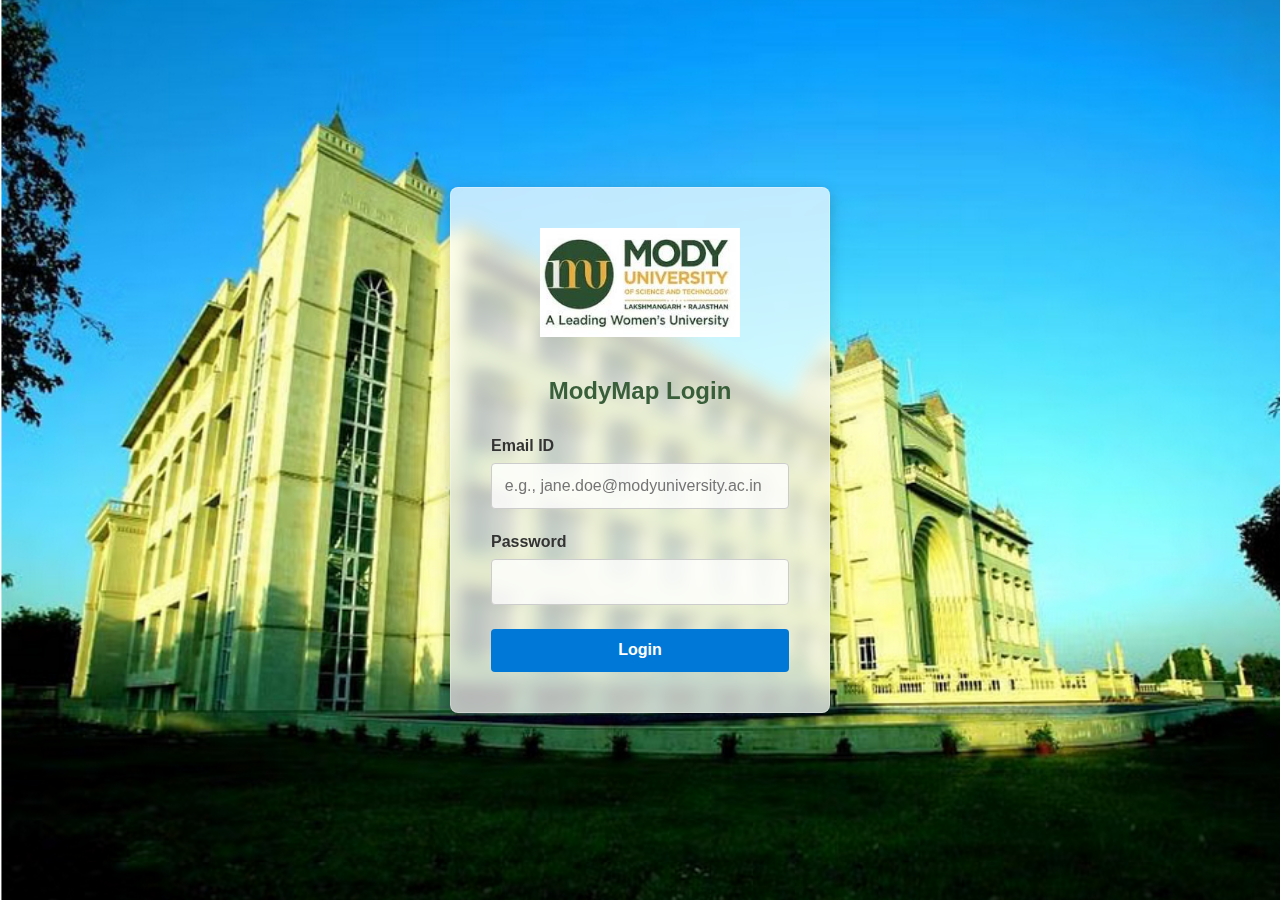
<file: login.html>
<!DOCTYPE html>
<html lang="en">
<head>
    <meta charset="UTF-8">
    <meta name="viewport" content="width=device-width, initial-scale=1.0">
    <title>ModyMap - Login</title>
    
    <link rel="stylesheet" href="login-style.css">
</head>
<body>
    
    <div class="login-container">
        <form id="login-form">
            
            <img src="ModyLogo.jpg" alt="MODY University Logo" class="login-logo">
            <h2>ModyMap Login</h2>
            
            <div class="input-group">
                <label for="email">Email ID</label>
                <input type="email" id="email" name="email" placeholder="e.g., jane.doe@modyuniversity.ac.in" required>
            </div>
            
            <div class="input-group">
                <label for="password">Password</label>
                <input type="password" id="password" name="password" required>
            </div>
            
            <button type="submit" id="login-button" class="login-button">Login</button>
            
            <p id="error-message" class="error-message"></p>
        </form>
    </div>

    <script src="login-script.js"></script>

</body>
</html>
</file>
<file: login-style.css>
/* --- Global Styles --- */
body {
    font-family: Arial, sans-serif;
    margin: 0;
    padding: 0;
    display: flex;
    justify-content: center;
    align-items: center;
    height: 100vh;
    
    /* [NEW] Background Image Styling */
    background-image: url('Mody.png'); /* Your background image */
    background-size: cover; /* Cover the entire background */
    background-position: center; /* Center the image */
    background-repeat: no-repeat; /* Do not repeat the image */
}

/* --- Login Container Styling --- */
.login-container {
    /* [MODIFIED] Translucent background with blur */
    background-color: rgba(255, 255, 255, 0.7); /* White with 70% opacity */
    backdrop-filter: blur(8px); /* Apply a blur effect */
    -webkit-backdrop-filter: blur(8px); /* For Safari support */
    
    padding: 2.5rem;
    border-radius: 8px;
    box-shadow: 0 4px 15px rgba(0, 0, 0, 0.2); /* Slightly stronger shadow for contrast */
    width: 380px;
    text-align: center;
    box-sizing: border-box;
    border: 1px solid rgba(255, 255, 255, 0.3); /* Light border for definition */
}

/* --- Logo Styling --- */
.login-logo {
    width: 200px; /* Adjust as needed */
    margin-bottom: 1rem;
}

/* --- Title --- */
h2 {
    color: #385e3a; /* ModyMap Green */
    margin-bottom: 2rem;
    font-size: 24px;
}

/* --- Form Input Fields --- */
.input-group {
    margin-bottom: 1.5rem;
    text-align: left;
}

.input-group label {
    display: block;
    margin-bottom: 0.5rem;
    color: #333;
    font-weight: bold;
}

.input-group input {
    width: 100%;
    padding: 0.8rem;
    box-sizing: border-box; 
    border: 1px solid #ccc;
    border-radius: 4px;
    font-size: 16px;
    background-color: rgba(255, 255, 255, 0.8); /* Slightly opaque input fields */
}

/* --- Login Button --- */
.login-button {
    width: 100%;
    padding: 0.8rem;
    border: none;
    border-radius: 4px;
    background-color: #0078d7; /* Mody Blue */
    color: white;
    font-size: 1rem;
    font-weight: bold;
    cursor: pointer;
    transition: background-color 0.2s;
}

.login-button:hover {
    background-color: #005fa3;
}

/* Make the button disabled when loading */
.login-button:disabled {
    background-color: #aaa;
    cursor: not-allowed;
}

/* --- Error Message Styling --- */
.error-message {
    color: #d93025; /* Red */
    margin-top: 1rem;
    font-size: 0.9rem;
    display: none; /* Hidden by default */
    text-align: left;
}
</file>
